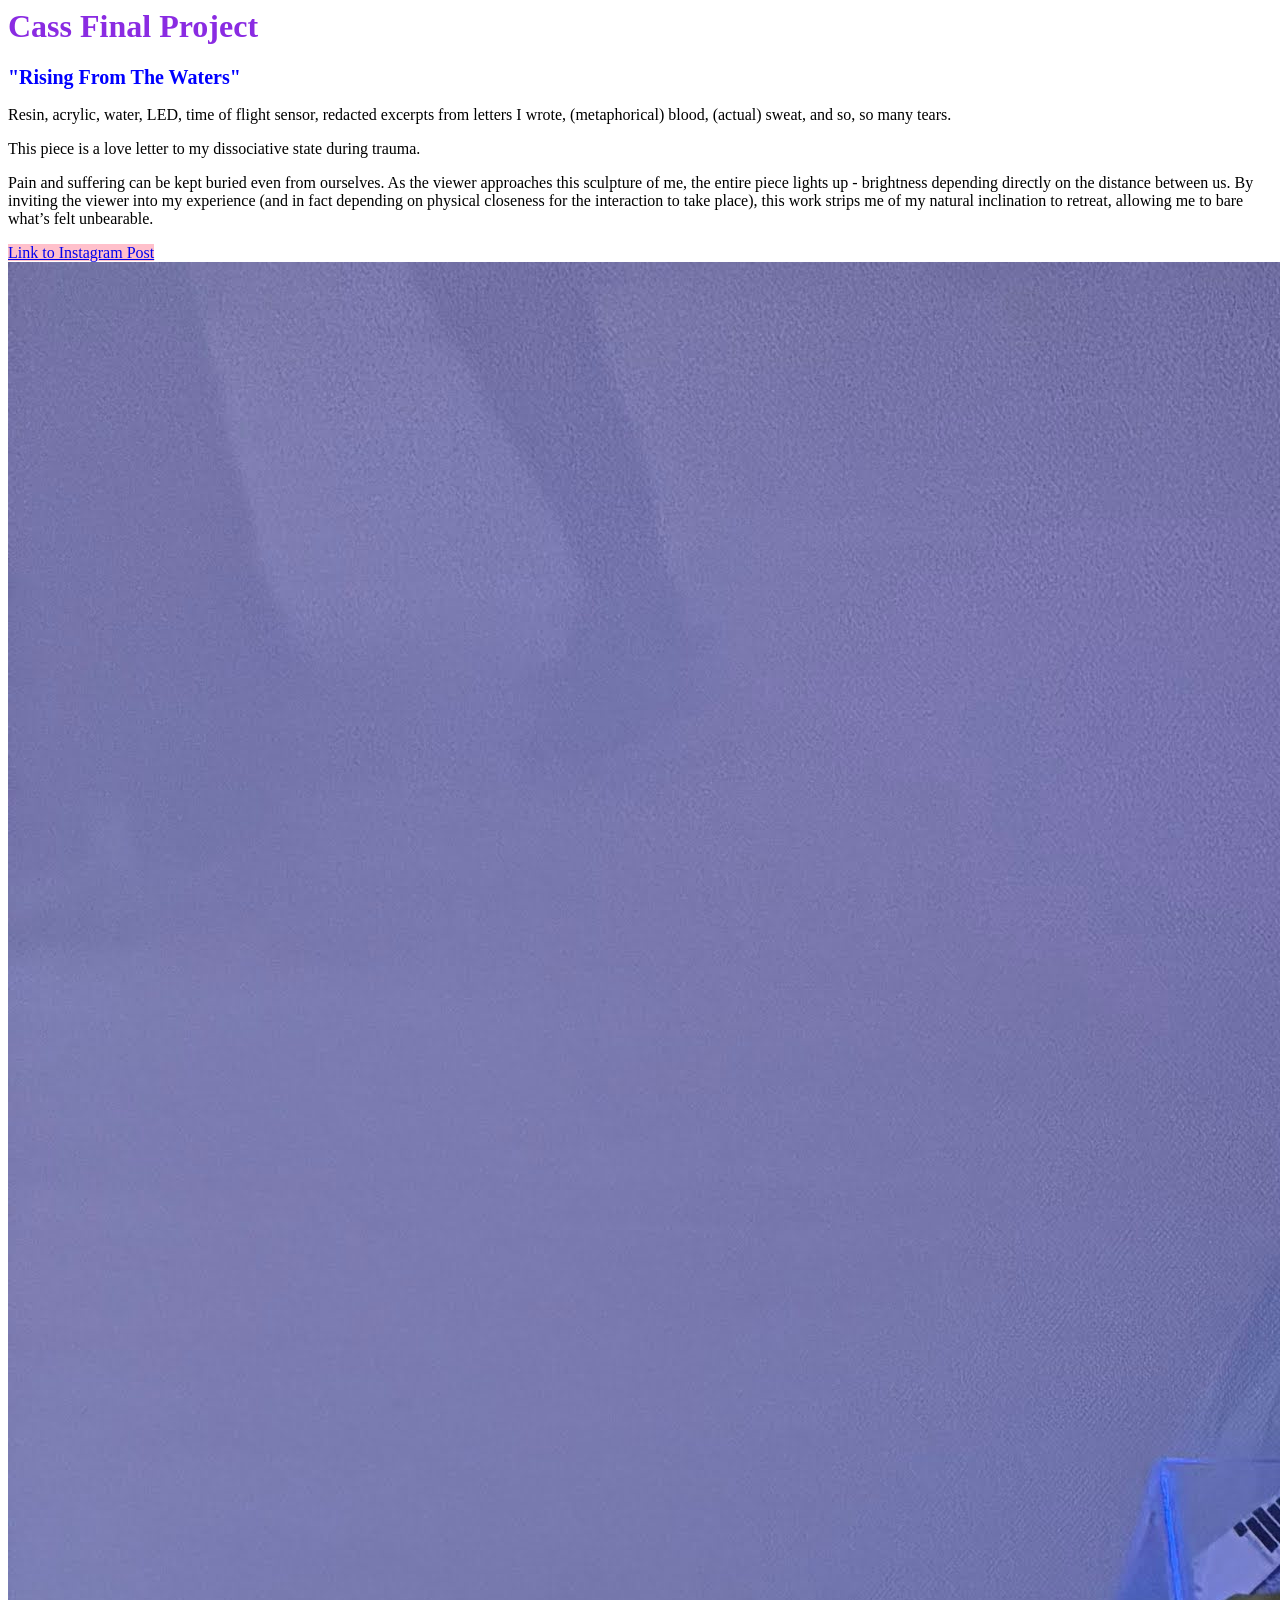
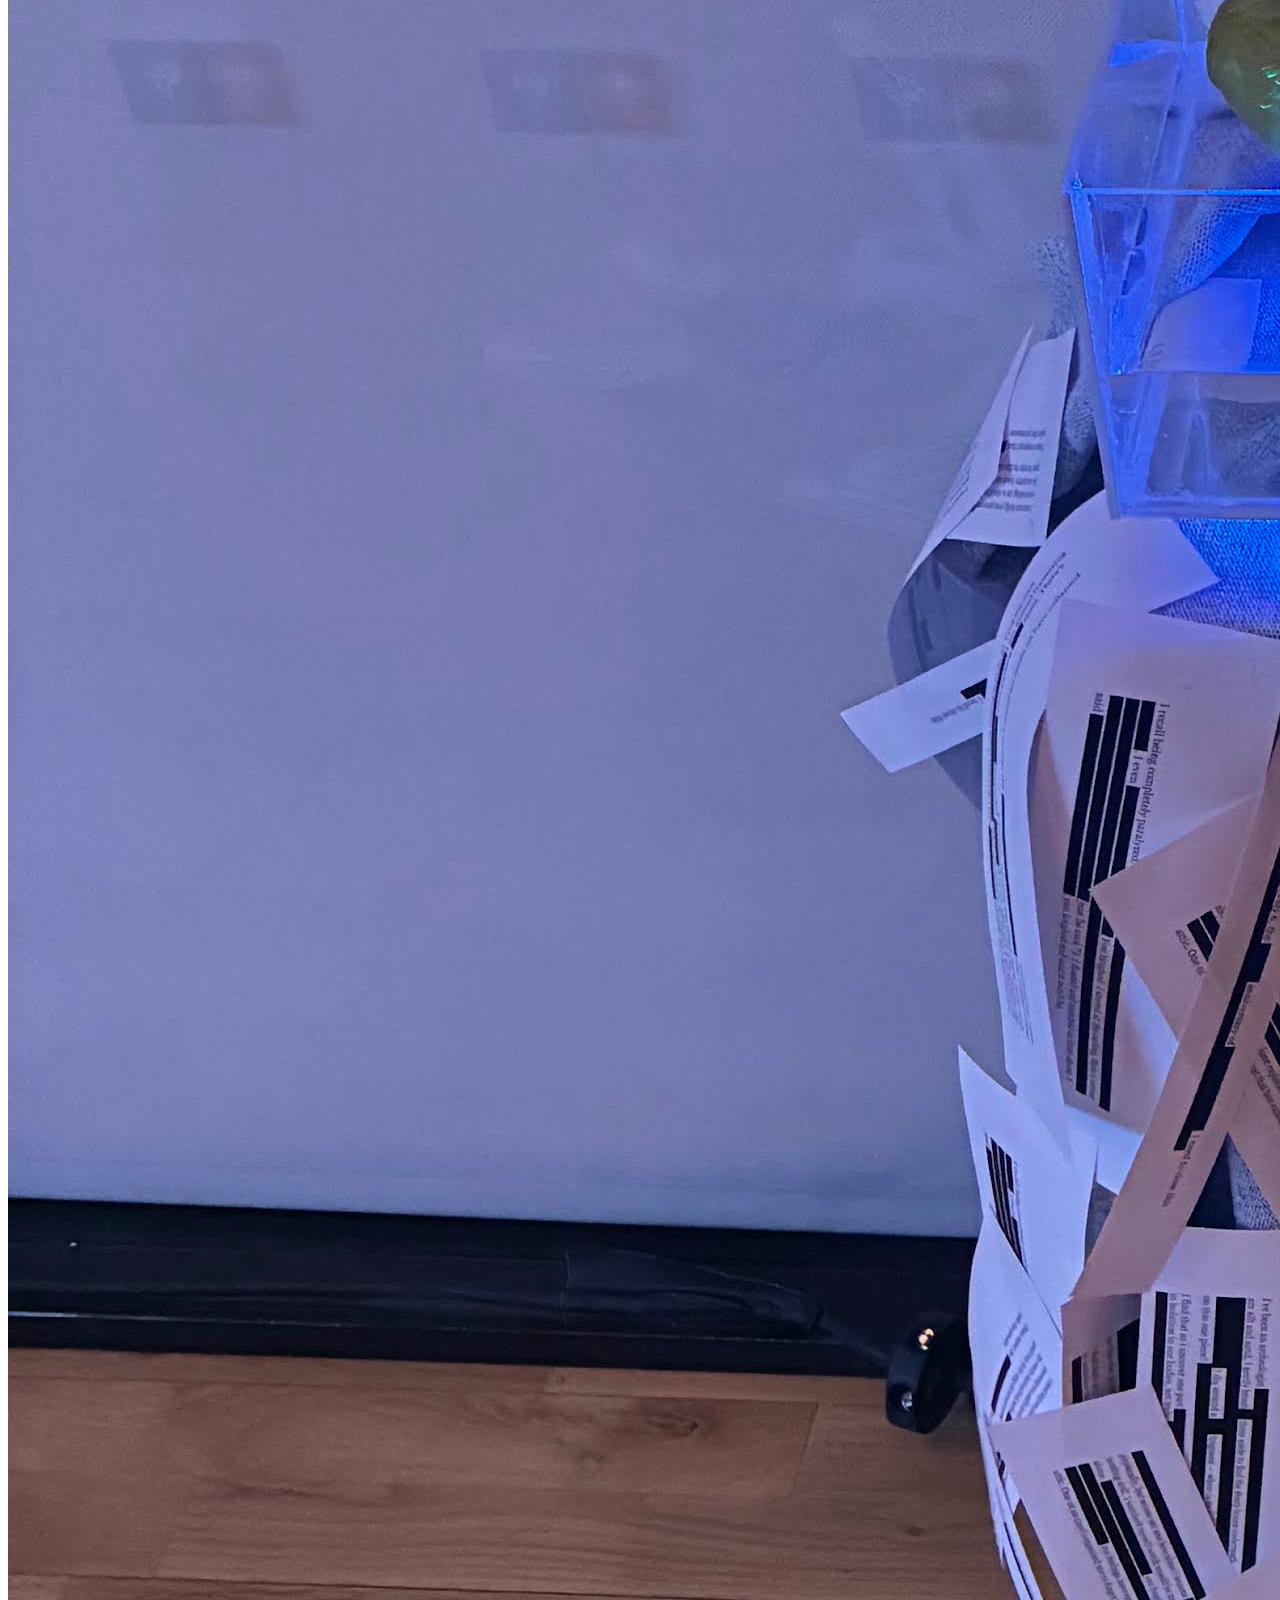
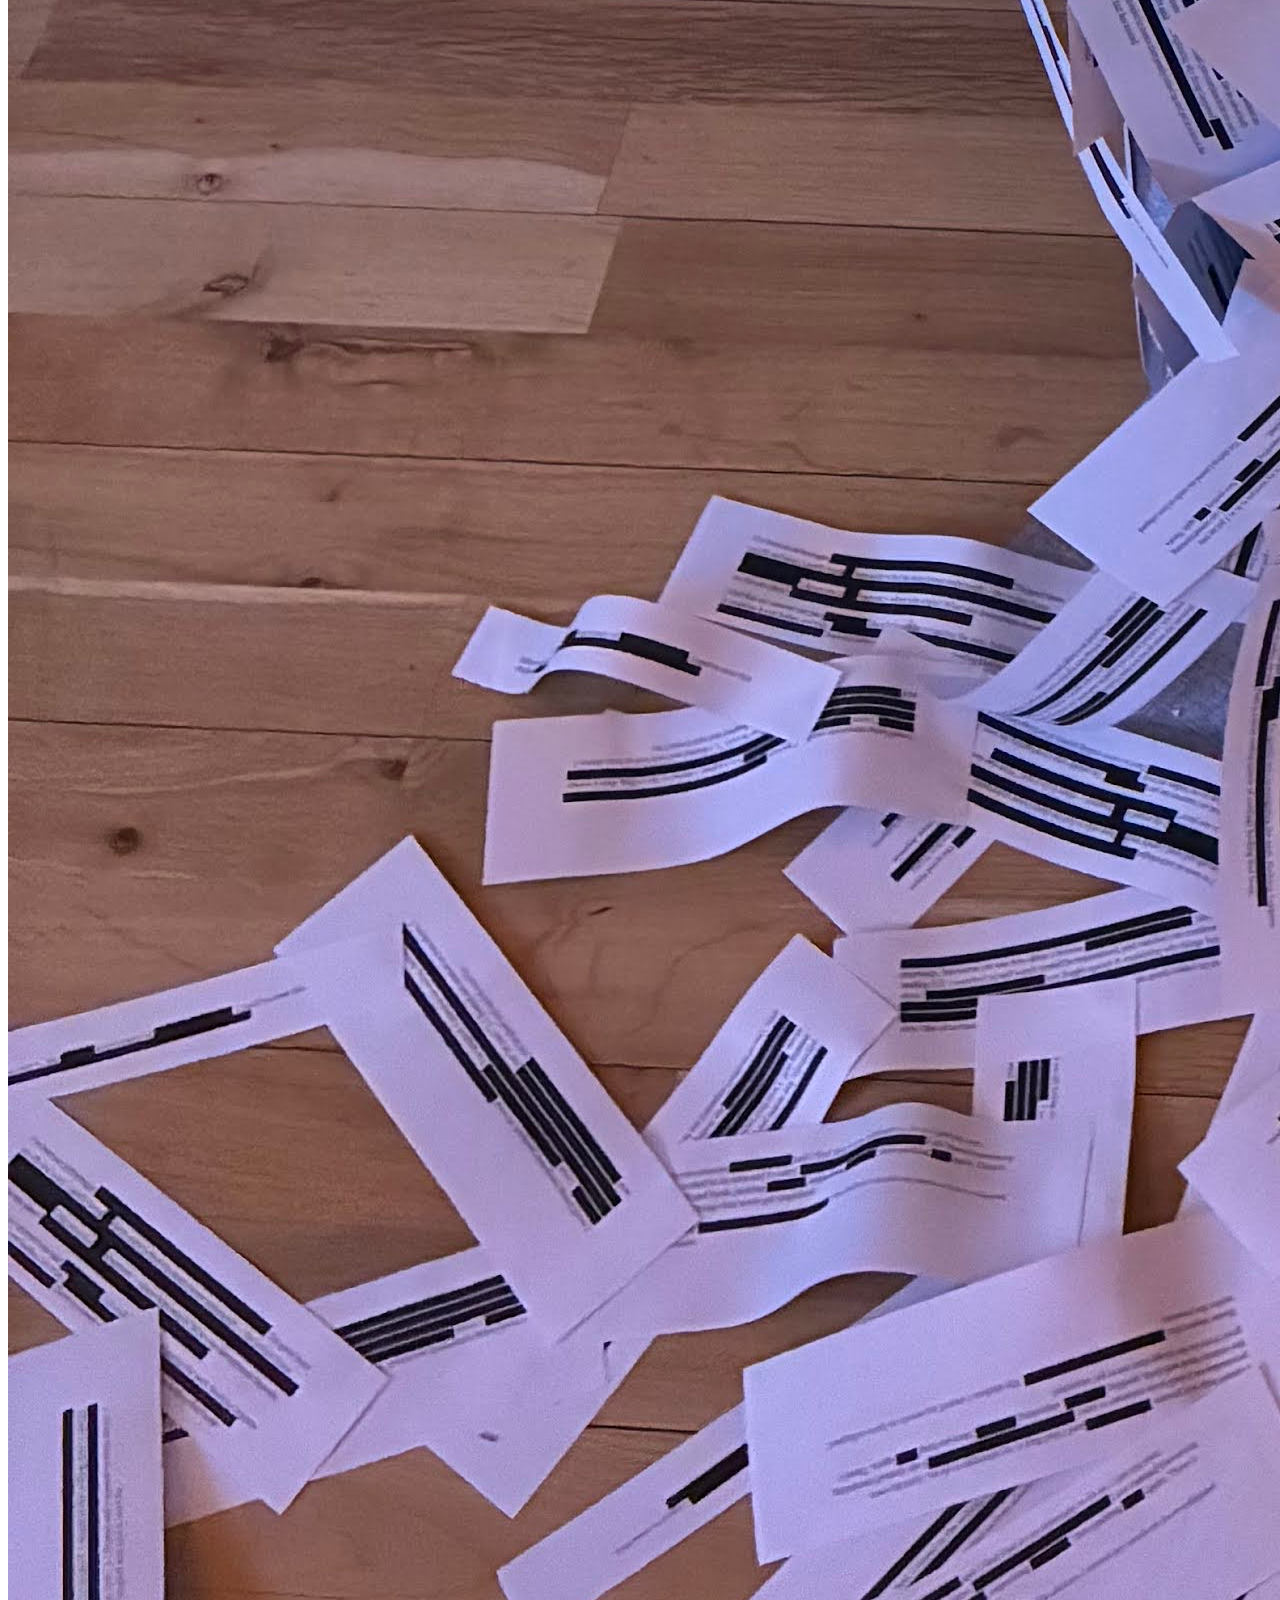
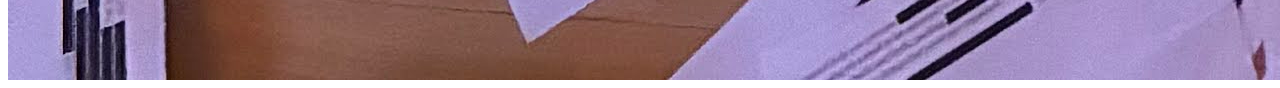
<file: Connections Lab Pre Work/index.html>
<html>
    <head>
        <title> Cass Connections Lab Pre-Work </title>
        <link href="style.css" rel="stylesheet"/>
    </head>
    <body>
        <h1> Cass Final Project </h1>
        <h2> "Rising From The Waters" </h2>
        <p> Resin, acrylic, water, LED, time of flight sensor, redacted excerpts from letters I wrote, (metaphorical) blood, (actual) sweat, and so, so many tears. </p>
        <p> This piece is a love letter to my dissociative state during trauma. </p>
        <p>Pain and suffering can be kept buried even from ourselves. As the viewer approaches this sculpture of me, the entire piece lights up - brightness depending directly on the distance between us. By inviting the viewer into my experience (and in fact depending on physical closeness for the interaction to take place), this work strips me of my natural inclination to retreat, allowing me to bare what’s felt unbearable.</p>
        <a href="https://www.instagram.com/p/DcHZ20ckuXf/">Link to Instagram Post</a>
        <img 
            alt="Image of Sculpture Lit Up" 
            src="./IMG_5291.jpg"/>
    </body>

</html>
</file>
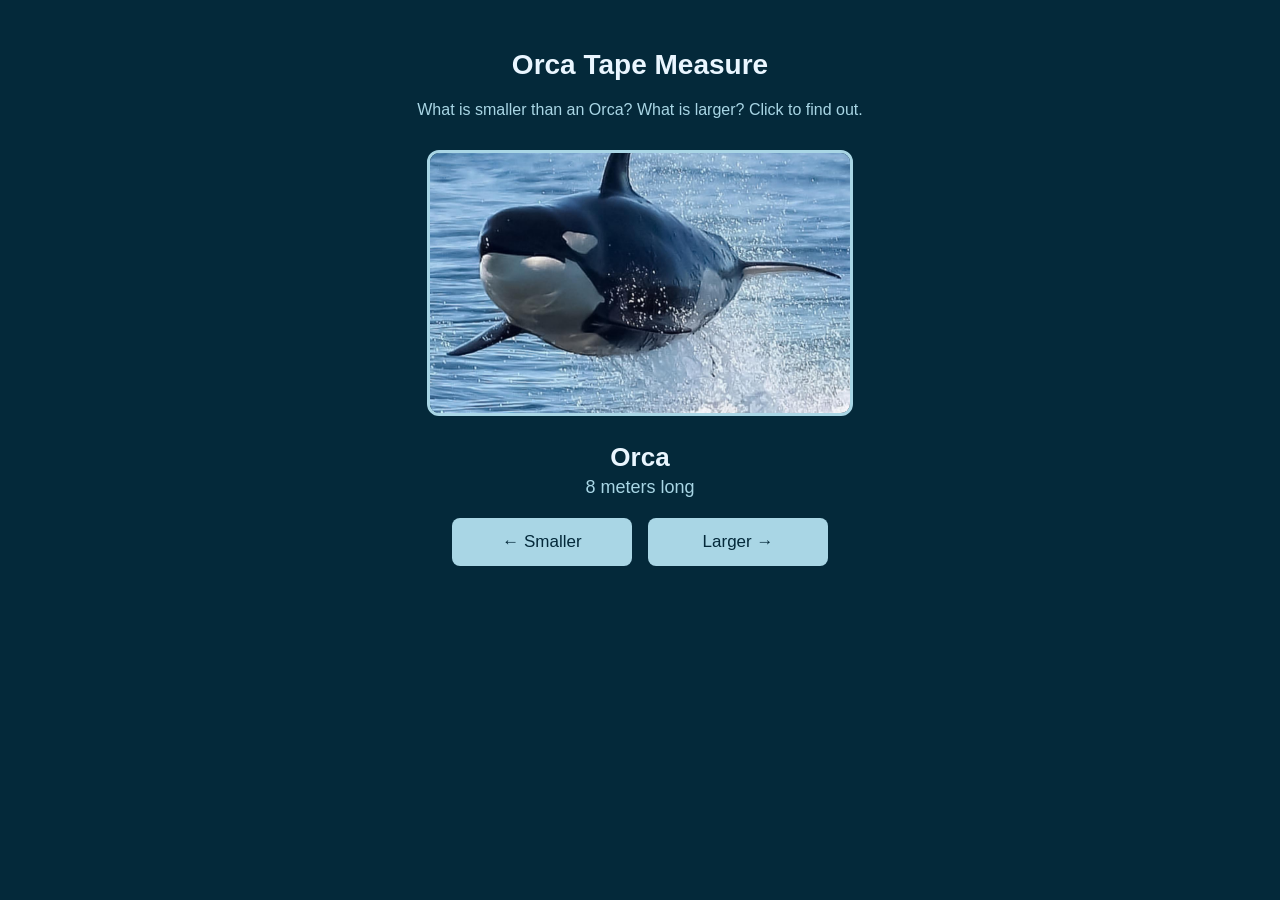
<file: Week 2 HW/index.html>
<!DOCTYPE html>
<html lang="en">
<head>
    <meta charset="UTF-8">
    <meta name="viewport" content="width=device-width, initial-scale=1.0">
    <title>Orca Tape Measure</title>
    <link rel="stylesheet" href="style.css">
</head>
<body>
    
     <main>

    <h1>Orca Tape Measure</h1>

    <p class="intro">
      What is smaller than an Orca? What is larger? Click to find out.
    </p>

    <!-- This picture gets swapped out by script.js -->
    <img id="animal-photo" src="images/orca.jpg" alt="A photo of an Orca">

    <!-- This text gets rewritten by script.js -->
    <h2 id="animal-name">Orca</h2>
    <p id="animal-length">8 meters long</p>

    <!-- The two buttons, side by side -->
    <div class="button-row">
      <button id="smaller-button">&larr; Smaller</button>
      <button id="larger-button">Larger &rarr;</button>
    </div>

  </main>

    <script src="script.js"></script>
</body>
</html>
</file>
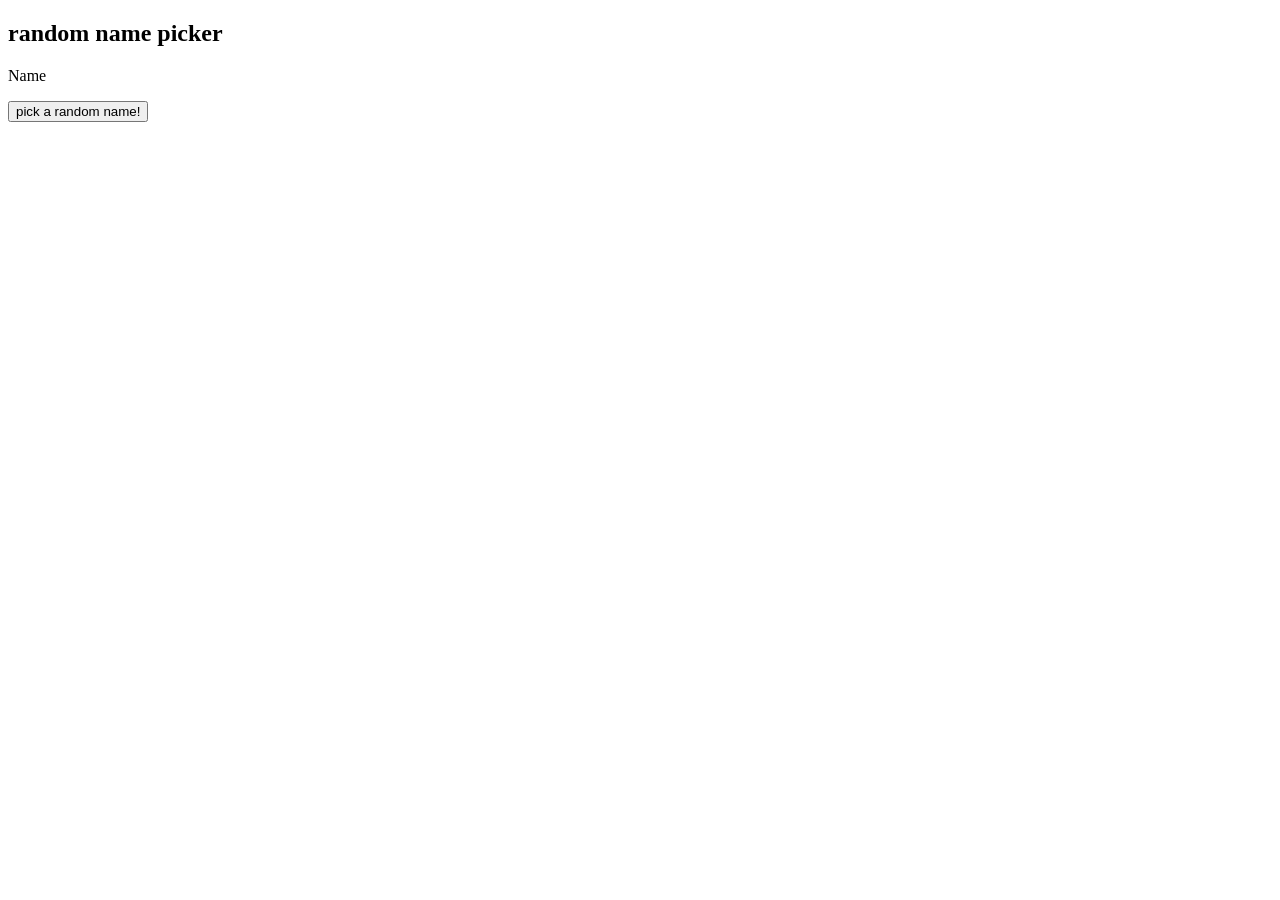
<file: Week 2 In-Class/index.html>
<!DOCTYPE html>
<html lang = "en">
<head>
    <meta charset = "UTF-8">
    <meta name ="viewport" 
    content="width=device-width, 
    initial-scale=1.0">
    <title> RaNdOm NaMe GeNeRaToR</title>
</head>
<body>
    <section>
        <h1>random name picker</h1>
        <p id="pickedName"> Name</p>
        <button id="r_button">pick a random name!</button>
    </section>
    <script src="script.js"> </script>
</body>
</html>
</file>
<file: Connections Lab Pre Work/style.css>
h1 {
    color:blueviolet
}

h2 {
    color:blue;
    font-size: 20px;
}

a {
    background-color: pink;
}
</file>
<file: Week 2 HW/style.css>
/* ===== Whole page ===== */

body {
  font-family: Arial, Helvetica, sans-serif;
  background-color: #04293a;   /* deep ocean blue */
  color: #eaf6ff;              /* pale, readable text */
  margin: 0;
  padding: 30px 16px;
}

/* main is our content box. margin: auto centers it. */
main {
  max-width: 600px;
  margin: auto;
  text-align: center;
}

h1 {
  font-size: 28px;
  margin-bottom: 10px;
}

.intro {
  line-height: 1.6;
  color: #a9d6e5;
  margin-bottom: 28px;
}

/* ===== The animal photo ===== */

#animal-photo {
  width: 100%;          /* fill the 600px box... */
  max-width: 420px;     /* ...but never get wider than this */
  height: 260px;
  object-fit: cover;    /* crop to fill the box instead of squashing */
  border-radius: 12px;
  border: 3px solid #a9d6e5;
  background-color: #0a3d5c;  /* shows if the photo is missing */
}

/* ===== The changing text ===== */

#animal-name {
  font-size: 26px;
  margin-bottom: 4px;
}

#animal-length {
  font-size: 18px;
  color: #a9d6e5;
  margin-top: 0;
}

/* ===== The buttons ===== */

/* display: flex puts the two buttons in a row.
   gap adds space between them. */
.button-row {
  display: flex;
  gap: 16px;
  justify-content: center;
  margin-top: 20px;
}

button {
  flex: 1;                     /* both buttons share the width equally */
  max-width: 180px;
  padding: 14px;
  font-size: 17px;
  font-family: inherit;
  color: #04293a;
  background-color: #a9d6e5;
  border: none;
  border-radius: 8px;
  cursor: pointer;
}

button:hover {
  background-color: #eaf6ff;
}

/* :disabled styles a button when JavaScript sets button.disabled = true */
button:disabled {
  background-color: #2c5871;
  color: #6b9ab0;
  cursor: not-allowed;
}
</file>
